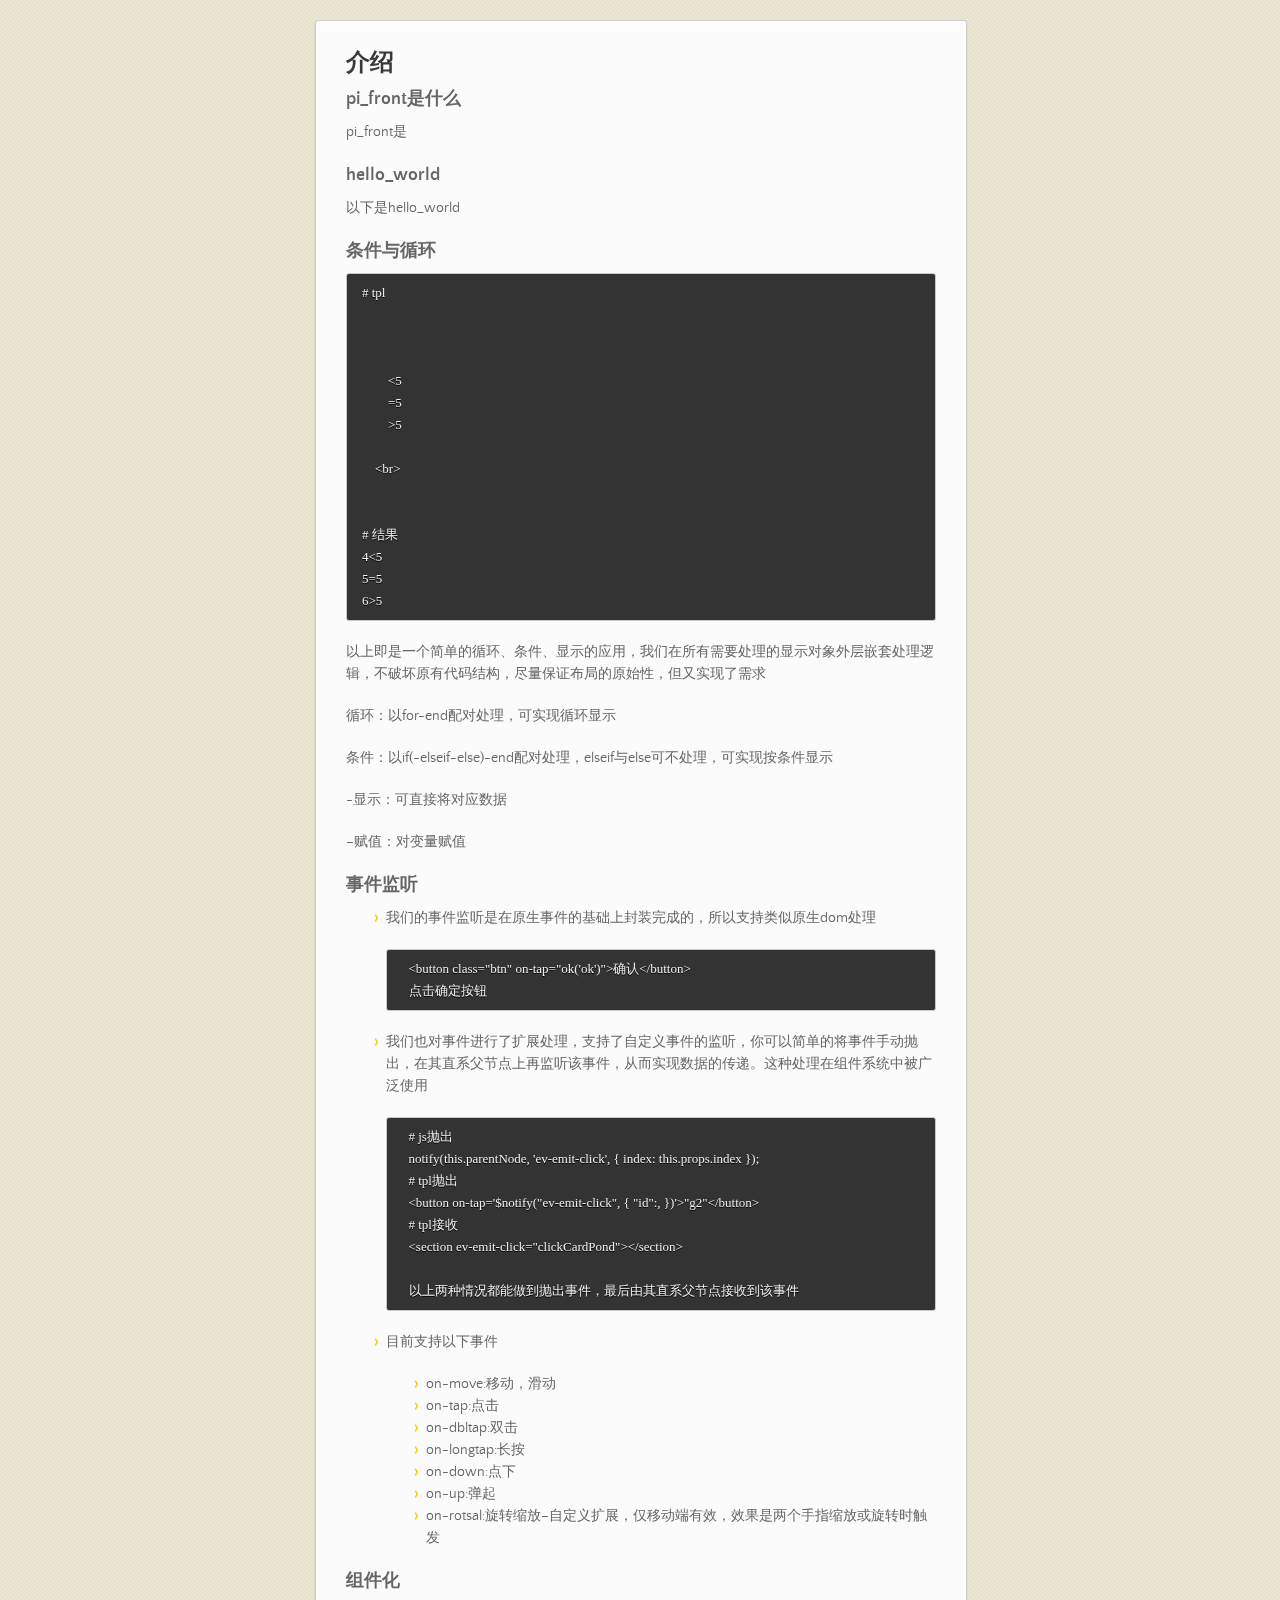
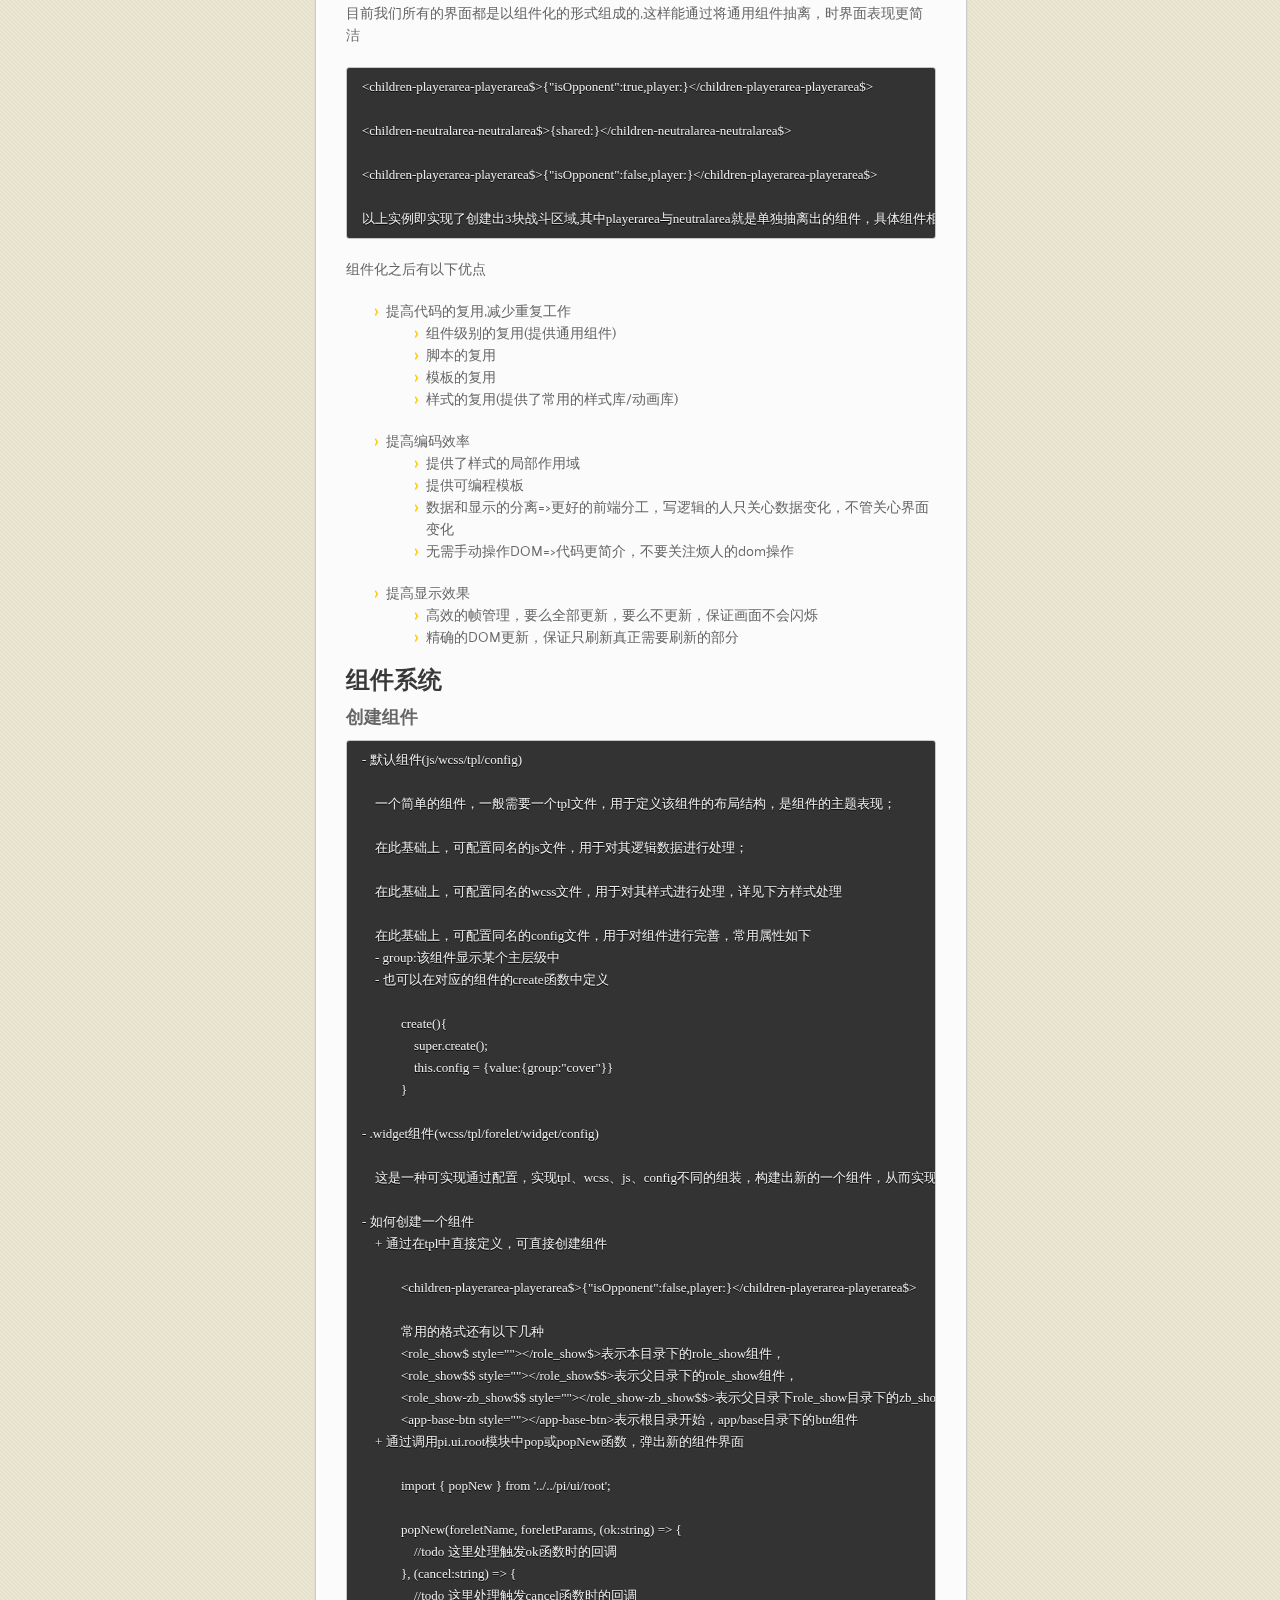
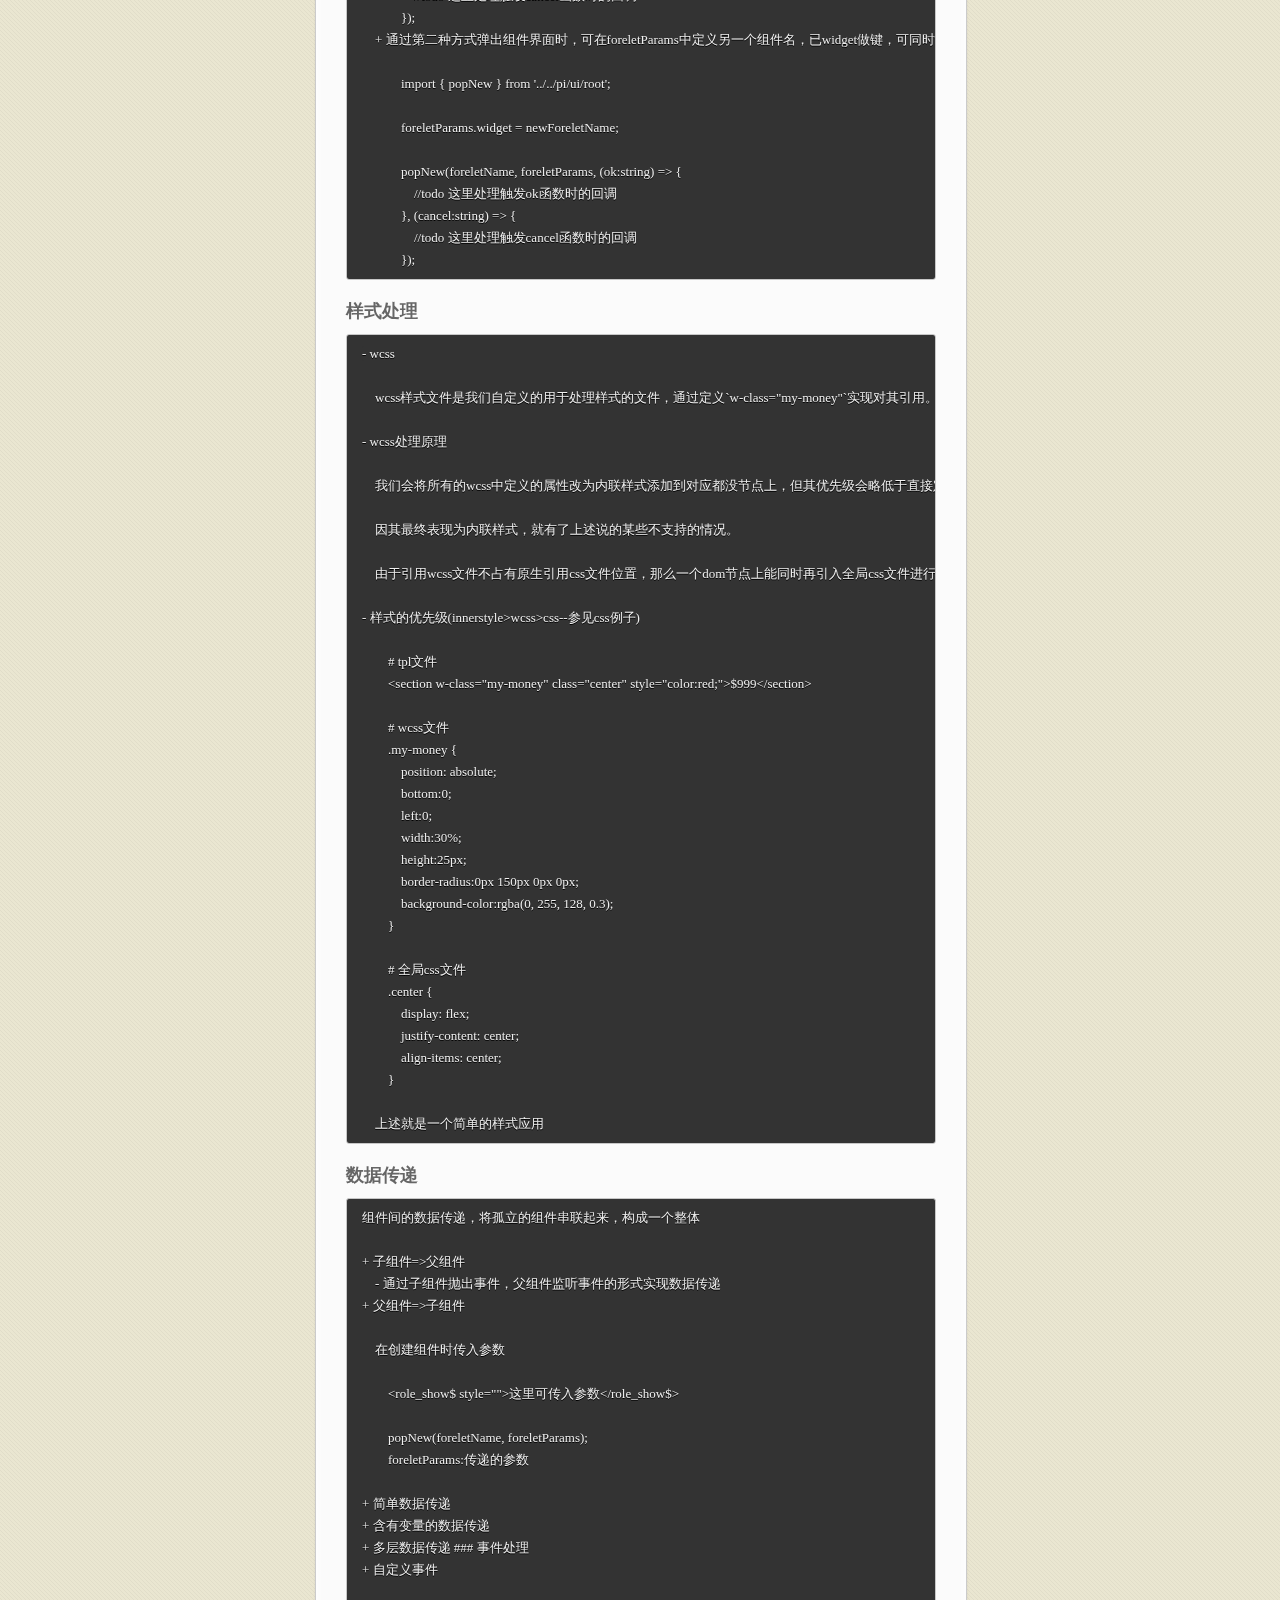
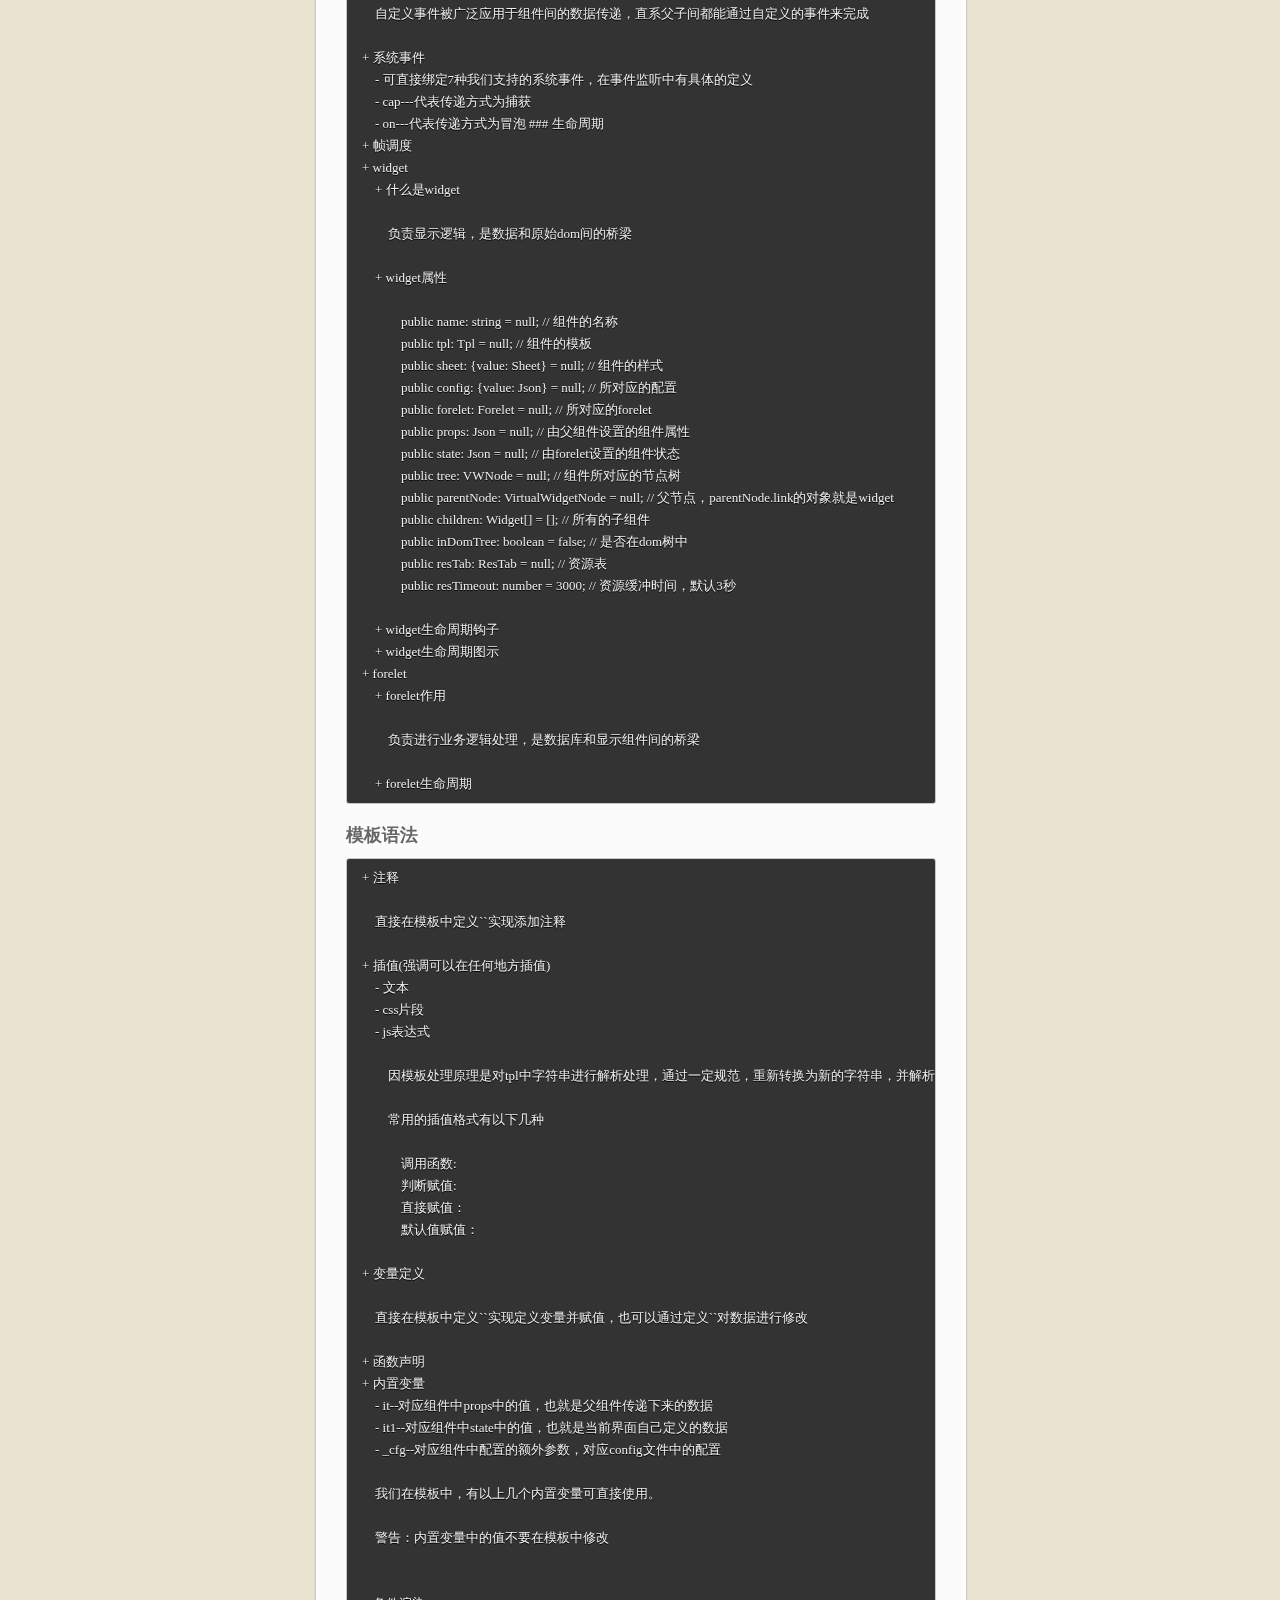
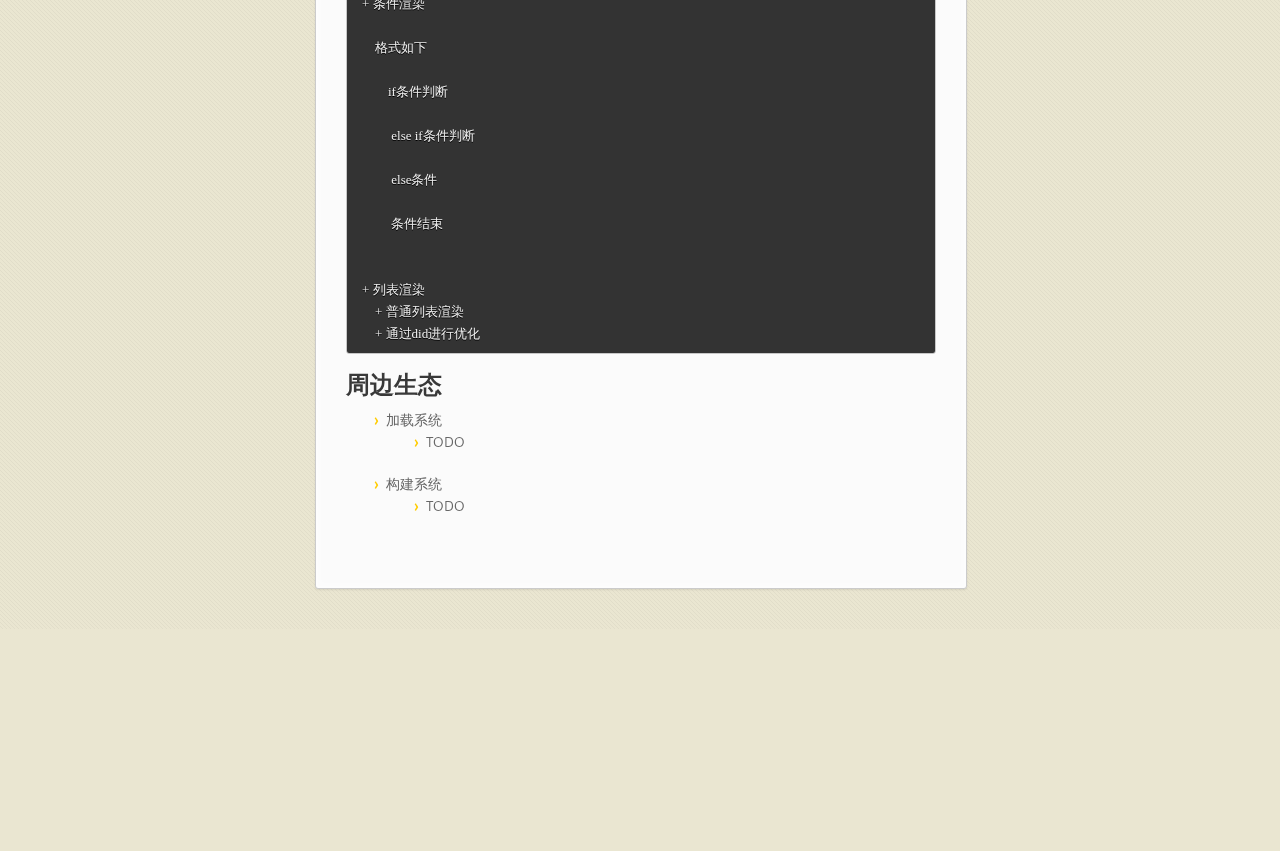
<file: docs/index.html>
<!doctype html>
<html lang="en-US">
  <head>
    <meta charset="utf-8">
    <meta http-equiv="X-UA-Compatible" content="chrome=1">

<!-- Begin Jekyll SEO tag v2.4.0 -->
<title>Leap Day theme | Leap Day is a theme for GitHub Pages.</title>
<meta name="generator" content="Jekyll v3.7.3" />
<meta property="og:title" content="Leap Day theme" />
<meta property="og:locale" content="en_US" />
<meta name="description" content="Leap Day is a theme for GitHub Pages." />
<meta property="og:description" content="Leap Day is a theme for GitHub Pages." />
<link rel="canonical" href="http://localhost:4000/" />
<meta property="og:url" content="http://localhost:4000/" />
<meta property="og:site_name" content="Leap Day theme" />
<script type="application/ld+json">
{"name":"Leap Day theme","description":"Leap Day is a theme for GitHub Pages.","@type":"WebSite","url":"http://localhost:4000/","headline":"Leap Day theme","@context":"http://schema.org"}</script>
<!-- End Jekyll SEO tag -->

    <link rel="stylesheet" href="assets/css/style.css?v=">
    <script src="https://code.jquery.com/jquery-3.3.0.min.js" integrity="sha256-RTQy8VOmNlT6b2PIRur37p6JEBZUE7o8wPgMvu18MC4=" crossorigin="anonymous"></script>
    <script src="assets/js/main.js"></script>
    <!--[if lt IE 9]>
      <script src="https://cdnjs.cloudflare.com/ajax/libs/html5shiv/3.7.3/html5shiv.min.js" integrity="sha256-3Jy/GbSLrg0o9y5Z5n1uw0qxZECH7C6OQpVBgNFYa0g=" crossorigin="anonymous"></script>
    <![endif]-->
    <meta name="viewport" content="width=device-width, initial-scale=1, user-scalable=no">

  </head>
  <body>
    <div class="wrapper">
      <nav>
        <ul></ul>
      </nav>
      <section>
        <h2 id="介绍">介绍</h2>

<h3 id="pi_front是什么">pi_front是什么</h3>

<p>pi_front是</p>

<h3 id="hello_world">hello_world</h3>

<p>以下是hello_world</p>

<h3 id="条件与循环">条件与循环</h3>

<div class="highlighter-rouge"><div class="highlight"><pre class="highlight"><code># tpl


    
        &lt;5
        =5
        &gt;5
        
    &lt;br&gt;


# 结果
4&lt;5
5=5
6&gt;5
</code></pre></div></div>

<p>以上即是一个简单的循环、条件、显示的应用，我们在所有需要处理的显示对象外层嵌套处理逻辑，不破坏原有代码结构，尽量保证布局的原始性，但又实现了需求</p>

<p>循环：以for-end配对处理，可实现循环显示</p>

<p>条件：以if(-elseif-else)-end配对处理，elseif与else可不处理，可实现按条件显示</p>

<p>-显示：可直接将对应数据</p>

<p>–赋值：对变量赋值</p>

<h3 id="事件监听">事件监听</h3>

<ul>
  <li>
    <p>我们的事件监听是在原生事件的基础上封装完成的，所以支持类似原生dom处理</p>

    <div class="highlighter-rouge"><div class="highlight"><pre class="highlight"><code>  &lt;button class="btn" on-tap="ok('ok')"&gt;确认&lt;/button&gt;
  点击确定按钮
</code></pre></div>    </div>
  </li>
  <li>
    <p>我们也对事件进行了扩展处理，支持了自定义事件的监听，你可以简单的将事件手动抛出，在其直系父节点上再监听该事件，从而实现数据的传递。这种处理在组件系统中被广泛使用</p>

    <div class="highlighter-rouge"><div class="highlight"><pre class="highlight"><code>  # js抛出
  notify(this.parentNode, 'ev-emit-click', { index: this.props.index });
  # tpl抛出
  &lt;button on-tap='$notify("ev-emit-click", { "id":, })'&gt;"g2"&lt;/button&gt;
  # tpl接收
  &lt;section ev-emit-click="clickCardPond"&gt;&lt;/section&gt;
    
  以上两种情况都能做到抛出事件，最后由其直系父节点接收到该事件
</code></pre></div>    </div>
  </li>
  <li>
    <p>目前支持以下事件</p>
    <ul>
      <li>on-move:移动，滑动</li>
      <li>on-tap:点击</li>
      <li>on-dbltap:双击</li>
      <li>on-longtap:长按</li>
      <li>on-down:点下</li>
      <li>on-up:弹起</li>
      <li>on-rotsal:旋转缩放–自定义扩展，仅移动端有效，效果是两个手指缩放或旋转时触发</li>
    </ul>
  </li>
</ul>

<h3 id="组件化">组件化</h3>

<p>目前我们所有的界面都是以组件化的形式组成的,这样能通过将通用组件抽离，时界面表现更简洁</p>

<div class="highlighter-rouge"><div class="highlight"><pre class="highlight"><code>&lt;children-playerarea-playerarea$&gt;{"isOpponent":true,player:}&lt;/children-playerarea-playerarea$&gt;

&lt;children-neutralarea-neutralarea$&gt;{shared:}&lt;/children-neutralarea-neutralarea$&gt;

&lt;children-playerarea-playerarea$&gt;{"isOpponent":false,player:}&lt;/children-playerarea-playerarea$&gt;

以上实例即实现了创建出3块战斗区域,其中playerarea与neutralarea就是单独抽离出的组件，具体组件相关知识，将在接下来详细解说
</code></pre></div></div>

<p>组件化之后有以下优点</p>

<ul>
  <li>提高代码的复用,减少重复工作
    <ul>
      <li>组件级别的复用(提供通用组件)</li>
      <li>脚本的复用</li>
      <li>模板的复用</li>
      <li>样式的复用(提供了常用的样式库/动画库)</li>
    </ul>
  </li>
  <li>提高编码效率
    <ul>
      <li>提供了样式的局部作用域</li>
      <li>提供可编程模板</li>
      <li>数据和显示的分离=&gt;更好的前端分工，写逻辑的人只关心数据变化，不管关心界面变化</li>
      <li>无需手动操作DOM=&gt;代码更简介，不要关注烦人的dom操作</li>
    </ul>
  </li>
  <li>提高显示效果
    <ul>
      <li>高效的帧管理，要么全部更新，要么不更新，保证画面不会闪烁</li>
      <li>精确的DOM更新，保证只刷新真正需要刷新的部分</li>
    </ul>
  </li>
</ul>

<h2 id="组件系统">组件系统</h2>

<h3 id="创建组件">创建组件</h3>
<div class="highlighter-rouge"><div class="highlight"><pre class="highlight"><code>- 默认组件(js/wcss/tpl/config)

    一个简单的组件，一般需要一个tpl文件，用于定义该组件的布局结构，是组件的主题表现；
    
    在此基础上，可配置同名的js文件，用于对其逻辑数据进行处理；
    
    在此基础上，可配置同名的wcss文件，用于对其样式进行处理，详见下方样式处理

    在此基础上，可配置同名的config文件，用于对组件进行完善，常用属性如下
    - group:该组件显示某个主层级中
    - 也可以在对应的组件的create函数中定义

            create(){        
                super.create();
                this.config = {value:{group:"cover"}}
            }

- .widget组件(wcss/tpl/forelet/widget/config)

    这是一种可实现通过配置，实现tpl、wcss、js、config不同的组装，构建出新的一个组件，从而实现复用

- 如何创建一个组件
    + 通过在tpl中直接定义，可直接创建组件

            &lt;children-playerarea-playerarea$&gt;{"isOpponent":false,player:}&lt;/children-playerarea-playerarea$&gt;

            常用的格式还有以下几种
            &lt;role_show$ style=""&gt;&lt;/role_show$&gt;表示本目录下的role_show组件，
            &lt;role_show$$ style=""&gt;&lt;/role_show$$&gt;表示父目录下的role_show组件，
            &lt;role_show-zb_show$$ style=""&gt;&lt;/role_show-zb_show$$&gt;表示父目录下role_show目录下的zb_show组件
            &lt;app-base-btn style=""&gt;&lt;/app-base-btn&gt;表示根目录开始，app/base目录下的btn组件
    + 通过调用pi.ui.root模块中pop或popNew函数，弹出新的组件界面

            import { popNew } from '../../pi/ui/root';

            popNew(foreletName, foreletParams, (ok:string) =&gt; {
                //todo 这里处理触发ok函数时的回调
            }, (cancel:string) =&gt; {
                //todo 这里处理触发cancel函数时的回调
            });
    + 通过第二种方式弹出组件界面时，可在foreletParams中定义另一个组件名，已widget做键，可同时再创建新的一个组件。(?显示方式)

            import { popNew } from '../../pi/ui/root';

            foreletParams.widget = newForeletName;

            popNew(foreletName, foreletParams, (ok:string) =&gt; {
                //todo 这里处理触发ok函数时的回调
            }, (cancel:string) =&gt; {
                //todo 这里处理触发cancel函数时的回调
            });
</code></pre></div></div>

<h3 id="样式处理">样式处理</h3>
<div class="highlighter-rouge"><div class="highlight"><pre class="highlight"><code>- wcss

    wcss样式文件是我们自定义的用于处理样式的文件，通过定义`w-class="my-money"`实现对其引用。其格式与原生css结构一致，因其原理限制，暂不支持伪类( :hover)、伪对象( :first-child)和关键帧动画( animation keyframes)

- wcss处理原理

    我们会将所有的wcss中定义的属性改为内联样式添加到对应都没节点上，但其优先级会略低于直接定义的内联样式。
    
    因其最终表现为内联样式，就有了上述说的某些不支持的情况。

    由于引用wcss文件不占有原生引用css文件位置，那么一个dom节点上能同时再引入全局css文件进行处理

- 样式的优先级(innerstyle&gt;wcss&gt;css--参见css例子)

        # tpl文件
        &lt;section w-class="my-money" class="center" style="color:red;"&gt;$999&lt;/section&gt;

        # wcss文件
        .my-money {
            position: absolute;
            bottom:0;
            left:0;
            width:30%;
            height:25px;
            border-radius:0px 150px 0px 0px;
            background-color:rgba(0, 255, 128, 0.3);
        }

        # 全局css文件
        .center {
            display: flex;
            justify-content: center;
            align-items: center;
        }
    
    上述就是一个简单的样式应用
</code></pre></div></div>

<h3 id="数据传递">数据传递</h3>

<div class="highlighter-rouge"><div class="highlight"><pre class="highlight"><code>组件间的数据传递，将孤立的组件串联起来，构成一个整体

+ 子组件=&gt;父组件
    - 通过子组件抛出事件，父组件监听事件的形式实现数据传递
+ 父组件=&gt;子组件
    
    在创建组件时传入参数

        &lt;role_show$ style=""&gt;这里可传入参数&lt;/role_show$&gt;

        popNew(foreletName, foreletParams);
        foreletParams:传递的参数

+ 简单数据传递
+ 含有变量的数据传递
+ 多层数据传递 ### 事件处理
+ 自定义事件

    自定义事件被广泛应用于组件间的数据传递，直系父子间都能通过自定义的事件来完成

+ 系统事件
    - 可直接绑定7种我们支持的系统事件，在事件监听中有具体的定义
    - cap---代表传递方式为捕获
    - on---代表传递方式为冒泡 ### 生命周期
+ 帧调度
+ widget
    + 什么是widget

        负责显示逻辑，是数据和原始dom间的桥梁

    + widget属性

            public name: string = null; // 组件的名称
            public tpl: Tpl = null; // 组件的模板
            public sheet: {value: Sheet} = null; // 组件的样式
            public config: {value: Json} = null; // 所对应的配置
            public forelet: Forelet = null; // 所对应的forelet
            public props: Json = null; // 由父组件设置的组件属性
            public state: Json = null; // 由forelet设置的组件状态
            public tree: VWNode = null; // 组件所对应的节点树
            public parentNode: VirtualWidgetNode = null; // 父节点，parentNode.link的对象就是widget
            public children: Widget[] = []; // 所有的子组件
            public inDomTree: boolean = false; // 是否在dom树中
            public resTab: ResTab = null; // 资源表
            public resTimeout: number = 3000; // 资源缓冲时间，默认3秒

    + widget生命周期钩子
    + widget生命周期图示
+ forelet
    + forelet作用

        负责进行业务逻辑处理，是数据库和显示组件间的桥梁

    + forelet生命周期
</code></pre></div></div>

<h3 id="模板语法">模板语法</h3>
<div class="highlighter-rouge"><div class="highlight"><pre class="highlight"><code>+ 注释

    直接在模板中定义``实现添加注释

+ 插值(强调可以在任何地方插值)
    - 文本
    - css片段
    - js表达式
    
        因模板处理原理是对tpl中字符串进行解析处理，通过一定规范，重新转换为新的字符串，并解析为对于的节点树，所以我们可在任意地方进行插值，构建出想要的效果。

        常用的插值格式有以下几种

            调用函数:
            判断赋值:
            直接赋值：
            默认值赋值：

+ 变量定义

    直接在模板中定义``实现定义变量并赋值，也可以通过定义``对数据进行修改

+ 函数声明
+ 内置变量
    - it--对应组件中props中的值，也就是父组件传递下来的数据
    - it1--对应组件中state中的值，也就是当前界面自己定义的数据
    - _cfg--对应组件中配置的额外参数，对应config文件中的配置

    我们在模板中，有以上几个内置变量可直接使用。

    警告：内置变量中的值不要在模板中修改

    
+ 条件渲染

    格式如下

        if条件判断
        
         else if条件判断
        
         else条件
        
         条件结束
        

+ 列表渲染
    + 普通列表渲染
    + 通过did进行优化
</code></pre></div></div>

<h2 id="周边生态">周边生态</h2>

<ul>
  <li>加载系统
    <ul>
      <li>TODO</li>
    </ul>
  </li>
  <li>构建系统
    <ul>
      <li>TODO</li>
    </ul>
  </li>
</ul>



      </section>
      <footer>
        
      </footer>
    </div>

    
  </body>
</html>
</file>
<file: docs/assets/css/style.css>
/*
Leap Day for GitHub Pages
by Matt Graham
*/
/*! normalize.css 2012-02-07T12:37 UTC - https://github.com/necolas/normalize.css */
/* =============================================================================
   HTML5 display definitions
   ========================================================================== */
/*
 * Corrects block display not defined in IE6/7/8/9 & FF3
 */
article,
aside,
details,
figcaption,
figure,
footer,
header,
hgroup,
nav,
section,
summary {
  display: block; }

/*
 * Corrects inline-block display not defined in IE6/7/8/9 & FF3
 */
audio,
canvas,
video {
  display: inline-block;
  *display: inline;
  *zoom: 1; }

/*
 * Prevents modern browsers from displaying 'audio' without controls
 */
audio:not([controls]) {
  display: none; }

/*
 * Addresses styling for 'hidden' attribute not present in IE7/8/9, FF3, S4
 * Known issue: no IE6 support
 */
[hidden] {
  display: none; }

/* =============================================================================
   Base
   ========================================================================== */
/*
 * 1. Corrects text resizing oddly in IE6/7 when body font-size is set using em units
 *    http://clagnut.com/blog/348/#c790
 * 2. Prevents iOS text size adjust after orientation change, without disabling user zoom
 *    www.456bereastreet.com/archive/201012/controlling_text_size_in_safari_for_ios_without_disabling_user_zoom/
 */
html {
  font-size: 100%;
  /* 1 */
  -webkit-text-size-adjust: 100%;
  /* 2 */
  -ms-text-size-adjust: 100%;
  /* 2 */ }

/*
 * Addresses font-family inconsistency between 'textarea' and other form elements.
 */
html,
button,
input,
select,
textarea {
  font-family: sans-serif; }

/*
 * Addresses margins handled incorrectly in IE6/7
 */
body {
  margin: 0; }

/* =============================================================================
   Links
   ========================================================================== */
/*
 * Addresses outline displayed oddly in Chrome
 */
a:focus {
  outline: thin dotted; }

/*
 * Improves readability when focused and also mouse hovered in all browsers
 * people.opera.com/patrickl/experiments/keyboard/test
 */
a:hover,
a:active {
  outline: 0; }

/* =============================================================================
   Typography
   ========================================================================== */
/*
 * Addresses font sizes and margins set differently in IE6/7
 * Addresses font sizes within 'section' and 'article' in FF4+, Chrome, S5
 */
h1 {
  font-size: 2em;
  margin: 0.67em 0; }

h2 {
  font-size: 1.5em;
  margin: 0.83em 0; }

h3 {
  font-size: 1.17em;
  margin: 1em 0; }

h4 {
  font-size: 1em;
  margin: 1.33em 0; }

h5 {
  font-size: 0.83em;
  margin: 1.67em 0; }

h6 {
  font-size: 0.75em;
  margin: 2.33em 0; }

/*
 * Addresses styling not present in IE7/8/9, S5, Chrome
 */
abbr[title] {
  border-bottom: 1px dotted; }

/*
 * Addresses style set to 'bolder' in FF3+, S4/5, Chrome
*/
b,
strong {
  font-weight: bold; }

blockquote {
  margin: 1em 40px; }

/*
 * Addresses styling not present in S5, Chrome
 */
dfn {
  font-style: italic; }

/*
 * Addresses styling not present in IE6/7/8/9
 */
mark {
  background: #ff0;
  color: #000; }

/*
 * Addresses margins set differently in IE6/7
 */
p,
pre {
  margin: 1em 0; }

/*
 * Corrects font family set oddly in IE6, S4/5, Chrome
 * en.wikipedia.org/wiki/User:Davidgothberg/Test59
 */
pre,
code,
kbd,
samp {
  font-family: monospace, serif;
  _font-family: 'courier new', monospace;
  font-size: 1em; }

/*
 * 1. Addresses CSS quotes not supported in IE6/7
 * 2. Addresses quote property not supported in S4
 */
/* 1 */
q {
  quotes: none; }

/* 2 */
q:before,
q:after {
  content: '';
  content: none; }

small {
  font-size: 75%; }

/*
 * Prevents sub and sup affecting line-height in all browsers
 * gist.github.com/413930
 */
sub,
sup {
  font-size: 75%;
  line-height: 0;
  position: relative;
  vertical-align: baseline; }

sup {
  top: -0.5em; }

sub {
  bottom: -0.25em; }

/* =============================================================================
   Lists
   ========================================================================== */
/*
 * Addresses margins set differently in IE6/7
 */
dl,
menu,
ol,
ul {
  margin: 1em 0; }

dd {
  margin: 0 0 0 40px; }

/*
 * Addresses paddings set differently in IE6/7
 */
menu,
ol,
ul {
  padding: 0 0 0 40px; }

/*
 * Corrects list images handled incorrectly in IE7
 */
nav ul,
nav ol {
  list-style: none;
  list-style-image: none; }

/* =============================================================================
   Embedded content
   ========================================================================== */
/*
 * 1. Removes border when inside 'a' element in IE6/7/8/9, FF3
 * 2. Improves image quality when scaled in IE7
 *    code.flickr.com/blog/2008/11/12/on-ui-quality-the-little-things-client-side-image-resizing/
 */
img {
  border: 0;
  /* 1 */
  -ms-interpolation-mode: bicubic;
  /* 2 */ }

/*
 * Corrects overflow displayed oddly in IE9
 */
svg:not(:root) {
  overflow: hidden; }

/* =============================================================================
   Figures
   ========================================================================== */
/*
 * Addresses margin not present in IE6/7/8/9, S5, O11
 */
figure {
  margin: 0; }

/* =============================================================================
   Forms
   ========================================================================== */
/*
 * Corrects margin displayed oddly in IE6/7
 */
form {
  margin: 0; }

/*
 * Define consistent border, margin, and padding
 */
fieldset {
  border: 1px solid #c0c0c0;
  margin: 0 2px;
  padding: 0.35em 0.625em 0.75em; }

/*
 * 1. Corrects color not being inherited in IE6/7/8/9
 * 2. Corrects text not wrapping in FF3 
 * 3. Corrects alignment displayed oddly in IE6/7
 */
legend {
  border: 0;
  /* 1 */
  padding: 0;
  white-space: normal;
  /* 2 */
  *margin-left: -7px;
  /* 3 */ }

/*
 * 1. Corrects font size not being inherited in all browsers
 * 2. Addresses margins set differently in IE6/7, FF3+, S5, Chrome
 * 3. Improves appearance and consistency in all browsers
 */
button,
input,
select,
textarea {
  font-size: 100%;
  /* 1 */
  margin: 0;
  /* 2 */
  vertical-align: baseline;
  /* 3 */
  *vertical-align: middle;
  /* 3 */ }

/*
 * Addresses FF3/4 setting line-height on 'input' using !important in the UA stylesheet
 */
button,
input {
  line-height: normal;
  /* 1 */ }

/*
 * 1. Improves usability and consistency of cursor style between image-type 'input' and others
 * 2. Corrects inability to style clickable 'input' types in iOS
 * 3. Removes inner spacing in IE7 without affecting normal text inputs
 *    Known issue: inner spacing remains in IE6
 */
button,
input[type="button"],
input[type="reset"],
input[type="submit"] {
  cursor: pointer;
  /* 1 */
  -webkit-appearance: button;
  /* 2 */
  *overflow: visible;
  /* 3 */ }

/*
 * Re-set default cursor for disabled elements
 */
button[disabled],
input[disabled] {
  cursor: default; }

/*
 * 1. Addresses box sizing set to content-box in IE8/9
 * 2. Removes excess padding in IE8/9
 * 3. Removes excess padding in IE7
      Known issue: excess padding remains in IE6
 */
input[type="checkbox"],
input[type="radio"] {
  box-sizing: border-box;
  /* 1 */
  padding: 0;
  /* 2 */
  *height: 13px;
  /* 3 */
  *width: 13px;
  /* 3 */ }

/*
 * 1. Addresses appearance set to searchfield in S5, Chrome
 * 2. Addresses box-sizing set to border-box in S5, Chrome (include -moz to future-proof)
 */
input[type="search"] {
  -webkit-appearance: textfield;
  /* 1 */
  -moz-box-sizing: content-box;
  -webkit-box-sizing: content-box;
  /* 2 */
  box-sizing: content-box; }

/*
 * Removes inner padding and search cancel button in S5, Chrome on OS X
 */
input[type="search"]::-webkit-search-decoration,
input[type="search"]::-webkit-search-cancel-button {
  -webkit-appearance: none; }

/*
 * Removes inner padding and border in FF3+
 * www.sitepen.com/blog/2008/05/14/the-devils-in-the-details-fixing-dojos-toolbar-buttons/
 */
button::-moz-focus-inner,
input::-moz-focus-inner {
  border: 0;
  padding: 0; }

/*
 * 1. Removes default vertical scrollbar in IE6/7/8/9
 * 2. Improves readability and alignment in all browsers
 */
textarea {
  overflow: auto;
  /* 1 */
  vertical-align: top;
  /* 2 */ }

/* =============================================================================
   Tables
   ========================================================================== */
/*
 * Remove most spacing between table cells
 */
table {
  border-collapse: collapse;
  border-spacing: 0; }

@font-face {
  font-family: 'Quattrocento Sans';
  src: url("../fonts/quattrocentosans-bold-webfont.eot");
  src: url("../fonts/quattrocentosans-bold-webfont.eot?#iefix") format("embedded-opentype"), url("../fonts/quattrocentosans-bold-webfont.woff") format("woff"), url("../fonts/quattrocentosans-bold-webfont.ttf") format("truetype"), url("../fonts/quattrocentosans-bold-webfont.svg#QuattrocentoSansBold") format("svg");
  font-weight: bold;
  font-style: normal; }
@font-face {
  font-family: 'Quattrocento Sans';
  src: url("../fonts/quattrocentosans-bolditalic-webfont.eot");
  src: url("../fonts/quattrocentosans-bolditalic-webfont.eot?#iefix") format("embedded-opentype"), url("../fonts/quattrocentosans-bolditalic-webfont.woff") format("woff"), url("../fonts/quattrocentosans-bolditalic-webfont.ttf") format("truetype"), url("../fonts/quattrocentosans-bolditalic-webfont.svg#QuattrocentoSansBoldItalic") format("svg");
  font-weight: bold;
  font-style: italic; }
@font-face {
  font-family: 'Quattrocento Sans';
  src: url("../fonts/quattrocentosans-italic-webfont.eot");
  src: url("../fonts/quattrocentosans-italic-webfont.eot?#iefix") format("embedded-opentype"), url("../fonts/quattrocentosans-italic-webfont.woff") format("woff"), url("../fonts/quattrocentosans-italic-webfont.ttf") format("truetype"), url("../fonts/quattrocentosans-italic-webfont.svg#QuattrocentoSansItalic") format("svg");
  font-weight: normal;
  font-style: italic; }
@font-face {
  font-family: 'Quattrocento Sans';
  src: url("../fonts/quattrocentosans-regular-webfont.eot");
  src: url("../fonts/quattrocentosans-regular-webfont.eot?#iefix") format("embedded-opentype"), url("../fonts/quattrocentosans-regular-webfont.woff") format("woff"), url("../fonts/quattrocentosans-regular-webfont.ttf") format("truetype"), url("../fonts/quattrocentosans-regular-webfont.svg#QuattrocentoSansRegular") format("svg");
  font-weight: normal;
  font-style: normal; }
@font-face {
  font-family: 'Copse';
  src: url("../fonts/copse-regular-webfont.eot");
  src: url("../fonts/copse-regular-webfont.eot?#iefix") format("embedded-opentype"), url("../fonts/copse-regular-webfont.woff") format("woff"), url("../fonts/copse-regular-webfont.ttf") format("truetype"), url("../fonts/copse-regular-webfont.svg#CopseRegular") format("svg");
  font-weight: normal;
  font-style: normal; }
/*
   generated by rouge http://rouge.jneen.net/
   original base16 by Chris Kempson (https://github.com/chriskempson/base16)
*/
.highlight table td {
  padding: 5px; }

.highlight table pre {
  margin: 0; }

.highlight, .highlight .w {
  color: #d0d0d0; }

.highlight .err {
  color: #151515;
  background-color: #ac4142; }

.highlight .c, .highlight .cd, .highlight .cm, .highlight .c1, .highlight .cs {
  color: #888; }

.highlight .cp {
  color: #f4bf75; }

.highlight .nt {
  color: #f4bf75; }

.highlight .o, .highlight .ow {
  color: #d0d0d0; }

.highlight .p, .highlight .pi {
  color: #d0d0d0; }

.highlight .gi {
  color: #90a959; }

.highlight .gd {
  color: #ac4142; }

.highlight .gh {
  color: #6a9fb5;
  font-weight: bold; }

.highlight .k, .highlight .kn, .highlight .kp, .highlight .kr, .highlight .kv {
  color: #aa759f; }

.highlight .kc {
  color: #d28445; }

.highlight .kt {
  color: #d28445; }

.highlight .kd {
  color: #d28445; }

.highlight .s, .highlight .sb, .highlight .sc, .highlight .sd, .highlight .s2, .highlight .sh, .highlight .sx, .highlight .s1 {
  color: #90a959; }

.highlight .sr {
  color: #75b5aa; }

.highlight .si {
  color: #8f5536; }

.highlight .se {
  color: #8f5536; }

.highlight .nn {
  color: #f4bf75; }

.highlight .nc {
  color: #f4bf75; }

.highlight .no {
  color: #f4bf75; }

.highlight .na {
  color: #6a9fb5; }

.highlight .m, .highlight .mf, .highlight .mh, .highlight .mi, .highlight .il, .highlight .mo, .highlight .mb, .highlight .mx {
  color: #90a959; }

.highlight .ss {
  color: #90a959; }

body {
  font: 14px/22px 'Quattrocento Sans', "Helvetica Neue", Helvetica, Arial, sans-serif;
  color: #666;
  font-weight: 300;
  margin: 0px;
  padding: 0px 0 20px 0px;
  background: url(../images/body-background.png) #eae6d1; }

h1, h2, h3, h4, h5, h6 {
  color: #333;
  margin: 0 0 10px; }

p, ul, ol, table, pre, dl {
  margin: 0 0 20px; }

h1, h2, h3 {
  line-height: 1.1; }

h1 {
  font-size: 28px; }

h2 {
  font-size: 24px;
  color: #393939; }

h3, h4, h5, h6 {
  color: #666666; }

h3 {
  font-size: 18px;
  line-height: 24px; }

a {
  color: #3399cc;
  font-weight: 400;
  text-decoration: none; }

a small {
  font-size: 11px;
  color: #666;
  margin-top: -0.6em;
  display: block; }

ul {
  list-style-image: url("../images/bullet.png"); }

strong {
  font-weight: bold;
  color: #333; }

.wrapper {
  width: 650px;
  margin: 0 auto;
  position: relative; }

section img {
  max-width: 100%; }

blockquote {
  border-left: 1px solid #ffcc00;
  margin: 0;
  padding: 0 0 0 20px;
  font-style: italic; }

code {
  font-family: 'Lucida Sans', Monaco, Bitstream Vera Sans Mono, Lucida Console, Terminal;
  font-size: 13px;
  color: #efefef;
  text-shadow: 0px 1px 0px #000;
  margin: 0 4px;
  padding: 2px 6px;
  background: #333;
  border-radius: 2px; }

pre {
  padding: 8px 15px;
  background: #333333;
  border-radius: 3px;
  border: 1px solid #c7c7c7;
  overflow: auto;
  overflow-y: hidden; }
  pre code {
    margin: 0px;
    padding: 0px; }

table {
  width: 100%;
  border-collapse: collapse; }

th {
  text-align: left;
  padding: 5px 10px;
  border-bottom: 1px solid #e5e5e5;
  color: #444; }

td {
  text-align: left;
  padding: 5px 10px;
  border-bottom: 1px solid #e5e5e5;
  border-right: 1px solid #ffcc00; }
  td:first-child {
    border-left: 1px solid #ffcc00; }

hr {
  border: 0;
  outline: none;
  height: 11px;
  background: transparent url("../images/hr.gif") center center repeat-x;
  margin: 0 0 20px; }

dt {
  color: #444;
  font-weight: 700; }

header {
  padding: 25px 20px 40px 20px;
  margin: 0;
  position: fixed;
  top: 0;
  left: 0;
  right: 0;
  width: 100%;
  text-align: center;
  background: url(../images/background.png) #4276b6;
  box-shadow: 1px 0px 2px rgba(0, 0, 0, 0.75);
  z-index: 99;
  -webkit-font-smoothing: antialiased;
  min-height: 76px; }
  header h1 {
    font: 40px/48px 'Copse', "Helvetica Neue", Helvetica, Arial, sans-serif;
    color: #f3f3f3;
    text-shadow: 0px 2px 0px #235796;
    margin: 0px;
    white-space: nowrap;
    overflow: hidden;
    text-overflow: ellipsis;
    -o-text-overflow: ellipsis;
    -ms-text-overflow: ellipsis; }
  header p {
    color: #d8d8d8;
    text-shadow: rgba(0, 0, 0, 0.2) 0 1px 0;
    font-size: 18px;
    margin: 0px; }

#banner {
  z-index: 100;
  left: 0;
  right: 50%;
  height: 50px;
  margin-right: -382px;
  position: fixed;
  top: 115px;
  background: #ffcc00;
  border: 1px solid #f0b500;
  box-shadow: 0px 1px 3px rgba(0, 0, 0, 0.25);
  border-radius: 0px 2px 2px 0px;
  padding-right: 10px; }
  #banner .button {
    border: 1px solid #dba500;
    background: linear_gradient(#ffe788, #ffce38);
    border-radius: 2px;
    box-shadow: inset 0px 1px 0px rgba(255, 255, 255, 0.4), 0px 1px 1px rgba(0, 0, 0, 0.1);
    background-color: #FFE788;
    margin-left: 5px;
    padding: 10px 12px;
    margin-top: 6px;
    line-height: 14px;
    font-size: 14px;
    color: #333;
    font-weight: bold;
    display: inline-block;
    text-align: center; }
    #banner .button:hover {
      background: linear_gradient(#ffe788, #ffe788);
      background-color: #ffeca0; }
  #banner .fork {
    position: fixed;
    left: 50%;
    margin-left: -325px;
    padding: 10px 12px;
    margin-top: 6px;
    line-height: 14px;
    font-size: 14px;
    background-color: #FFE788; }
  #banner .downloads {
    float: right;
    margin: 0 45px 0 0; }
    #banner .downloads span {
      float: left;
      line-height: 52px;
      font-size: 90%;
      color: #9d7f0d;
      text-transform: uppercase;
      text-shadow: rgba(255, 255, 255, 0.2) 0 1px 0; }
  #banner ul {
    list-style: none;
    height: 40px;
    padding: 0;
    float: left;
    margin-left: 10px; }
    #banner ul li {
      display: inline; }
      #banner ul li a.button {
        background-color: #FFE788; }
  #banner #logo {
    position: absolute;
    height: 36px;
    width: 36px;
    right: 7px;
    top: 7px;
    display: block;
    background: url(../images/octocat-logo.svg); }

section {
  width: 590px;
  padding: 30px 30px 50px 30px;
  margin: 20px 0;
  position: relative;
  background: #fbfbfb;
  border-radius: 3px;
  border: 1px solid #cbcbcb;
  box-shadow: 0px 1px 2px rgba(0, 0, 0, 0.09), inset 0px 0px 2px 2px rgba(255, 255, 255, 0.5), inset 0 0 5px 5px rgba(255, 255, 255, 0.4); }

small {
  font-size: 12px; }

nav {
  width: 230px;
  position: fixed;
  top: 30px;
  left: 50%;
  margin-left: -580px;
  text-align: right; }
  nav ul {
    list-style: none;
    list-style-image: none;
    font-size: 14px;
    line-height: 24px; }
    nav ul li {
      padding: 5px 0px;
      line-height: 16px; }
      nav ul li .tag-h1 {
        font-size: 1.2em; }
        nav ul li .tag-h1 a {
          font-weight: 900;
          color: #333; }
        nav ul li .tag-h1 .tag-h2 {
          font-weight: 600; }
      nav ul li .tag-h2 .tag-h1 {
        margin-top: 10px; }
      nav ul li .tag-h2 .tag-h2 {
        margin-top: 10px; }
    nav ul a {
      color: #666; }
      nav ul a:hover {
        color: #999; }

footer {
  width: 180px;
  position: fixed;
  left: 50%;
  margin-left: -530px;
  bottom: 20px;
  text-align: right;
  line-height: 16px; }

@media print, screen and (max-width: 1060px) {
  div.wrapper {
    width: auto;
    margin: 0; }

  nav {
    display: none; }

  header, section, footer {
    float: none; }
    header h1, section h1, footer h1 {
      white-space: nowrap;
      overflow: hidden;
      text-overflow: ellipsis;
      -o-text-overflow: ellipsis;
      -ms-text-overflow: ellipsis; }

  #banner {
    width: 100%; }
    #banner .downloads {
      margin-right: 60px; }
    #banner #logo {
      margin-right: 15px; }

  section {
    border: 1px solid #e5e5e5;
    border-width: 1px 0;
    padding: 20px auto;
    margin: 190px auto 20px;
    max-width: 600px; }

  footer {
    text-align: center;
    margin: 20px auto;
    position: relative;
    left: auto;
    bottom: auto;
    width: auto; } }
@media print, screen and (max-width: 720px) {
  body {
    word-wrap: break-word; }

  header {
    padding: 20px 20px;
    margin: 0; }
    header h1 {
      font-size: 32px;
      white-space: nowrap;
      overflow: hidden;
      text-overflow: ellipsis;
      -o-text-overflow: ellipsis;
      -ms-text-overflow: ellipsis; }
    header p {
      display: none; }

  #banner {
    top: 80px; }
    #banner .fork {
      float: left;
      display: inline-block;
      margin-left: 0px;
      position: fixed;
      left: 20px; }

  section {
    margin-top: 130px;
    margin-bottom: 0px;
    width: auto; }

  header ul, header p.view {
    position: static; } }
@media print, screen and (max-width: 480px) {
  header {
    position: relative;
    padding: 5px 0px;
    min-height: 0px; }
    header h1 {
      font-size: 24px;
      white-space: nowrap;
      overflow: hidden;
      text-overflow: ellipsis;
      -o-text-overflow: ellipsis;
      -ms-text-overflow: ellipsis; }

  section {
    margin-top: 5px; }

  #banner {
    display: none; }

  header ul {
    display: none; } }
@media print {
  body {
    padding: 0.4in;
    font-size: 12pt;
    color: #444; } }
@media print, screen and (max-height: 680px) {
  footer {
    text-align: center;
    margin: 20px auto;
    position: relative;
    left: auto;
    bottom: auto;
    width: auto; } }
@media print, screen and (max-height: 480px) {
  nav {
    display: none; }

  footer {
    text-align: center;
    margin: 20px auto;
    position: relative;
    left: auto;
    bottom: auto;
    width: auto; } }
</file>
